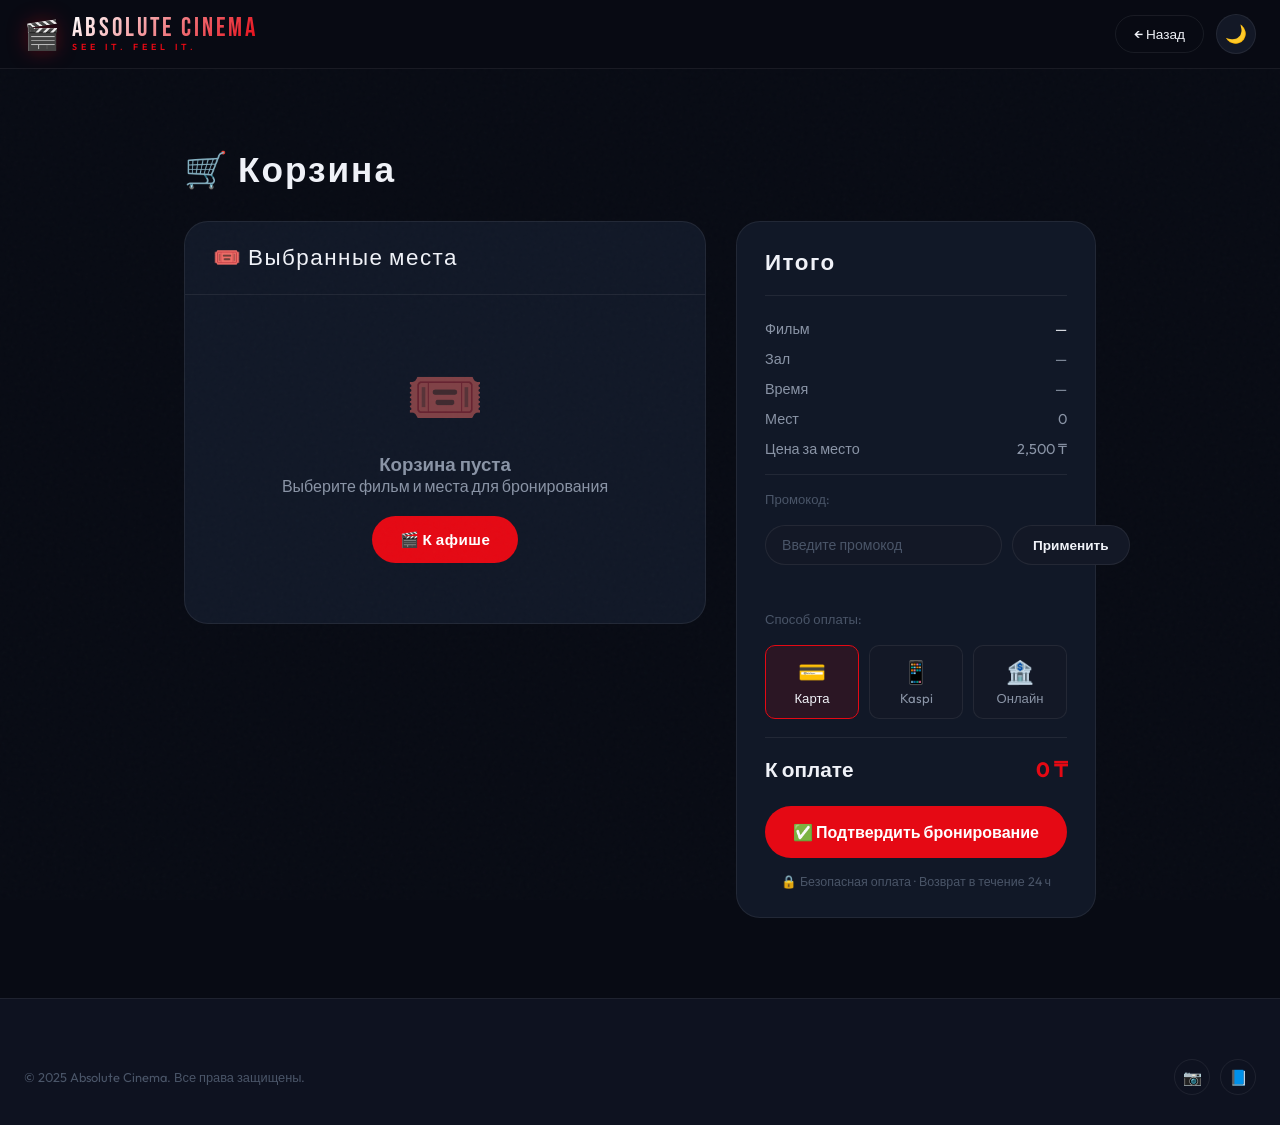
<file: cart.html>
<!DOCTYPE html>
<html lang="ru" data-theme="dark">
<head>
  <meta charset="UTF-8">
  <meta name="viewport" content="width=device-width, initial-scale=1.0">
  <title>Absolute Cinema — Корзина</title>
  <link rel="stylesheet" href="style.css">
  <style>
    .promo-input-row {
      display: flex;
      gap: 10px;
      margin: 18px 0;
    }
    .promo-input {
      flex: 1;
      padding: 10px 16px;
      background: var(--bg3);
      border: 1px solid var(--border);
      border-radius: 50px;
      color: var(--text);
      font-family: var(--font-body);
      font-size: 0.88rem;
      outline: none;
      transition: var(--transition);
    }
    .promo-input:focus { border-color: var(--accent); }
    .promo-input::placeholder { color: var(--text-dim); }
    .promo-btn {
      padding: 10px 20px;
      background: var(--bg3);
      border: 1px solid var(--border);
      border-radius: 50px;
      color: var(--text);
      font-family: var(--font-body);
      font-size: 0.85rem;
      font-weight: 600;
      cursor: pointer;
      transition: var(--transition);
    }
    .promo-btn:hover { border-color: var(--accent); color: var(--accent); }

    .payment-methods {
      display: flex;
      gap: 10px;
      margin: 18px 0;
      flex-wrap: wrap;
    }
    .pay-method {
      flex: 1;
      min-width: 80px;
      padding: 12px 10px;
      background: var(--bg3);
      border: 1px solid var(--border);
      border-radius: var(--radius-sm);
      text-align: center;
      cursor: pointer;
      transition: var(--transition);
      font-size: 0.82rem;
      color: var(--text-muted);
    }
    .pay-method:hover, .pay-method.active {
      border-color: var(--accent);
      color: var(--text);
      background: var(--accent-soft);
    }
    .pay-method .pay-icon { font-size: 1.4rem; display: block; margin-bottom: 4px; }

    .success-screen {
      display: none;
      text-align: center;
      padding: 80px 40px;
      animation: fadeUp 0.5s ease;
    }
    .success-screen.show { display: block; }
    .success-icon { font-size: 5rem; margin-bottom: 24px; animation: bounceIn 0.6s ease; }
    @keyframes bounceIn {
      0% { transform: scale(0); opacity: 0; }
      70% { transform: scale(1.2); }
      100% { transform: scale(1); opacity: 1; }
    }
    .success-screen h2 { font-family: var(--font-display); font-size: 2.4rem; letter-spacing: 2px; margin-bottom: 12px; }
    .success-screen p { color: var(--text-muted); margin-bottom: 32px; font-size: 1rem; }

    .ticket-card {
      background: var(--bg3);
      border: 1px dashed var(--border);
      border-radius: var(--radius-md);
      padding: 28px;
      max-width: 420px;
      margin: 0 auto 36px;
      text-align: left;
    }
    .ticket-card h3 { font-family: var(--font-display); font-size: 1.4rem; letter-spacing: 1.5px; margin-bottom: 18px; color: var(--accent); }
    .ticket-row { display: flex; justify-content: space-between; margin-bottom: 10px; font-size: 0.88rem; }
    .ticket-row span:first-child { color: var(--text-muted); }
    .ticket-row span:last-child { font-weight: 600; }
    .ticket-divider { border: none; border-top: 1px dashed var(--border); margin: 16px 0; }
  </style>
</head>
<body>

<header>
  <div class="header-inner">
    <a href="index.html" class="logo">
      <div class="logo-icon">🎬</div>
      <div>
        <div class="logo-text">ABSOLUTE CINEMA</div>
        <div class="logo-tag">SEE IT. FEEL IT.</div>
      </div>
    </a>
    <div class="header-actions" style="margin-left:auto;">
      <a href="#" onclick="history.back(); return false;" class="nav-btn">← Назад</a>
      <button class="theme-toggle" id="theme-toggle">🌙</button>
    </div>
  </div>
</header>

<main class="cart-page">
  <div class="page-header">
    <h1>🛒 Корзина</h1>
  </div>

  <!-- Success screen (hidden) -->
  <div class="success-screen" id="success-screen">
    <div class="success-icon">🎉</div>
    <h2>Бронирование подтверждено!</h2>
    <p>Ваши билеты успешно забронированы. Покажите QR-код на кассе.</p>
    <div class="ticket-card" id="ticket-card"></div>
    <a href="index.html" class="btn-primary" style="display:inline-flex;margin:0 auto;">← На главную</a>
  </div>

  <!-- Cart content -->
  <div id="cart-content">
    <div class="cart-layout">
      <!-- Items -->
      <div>
        <div class="cart-items-box">
          <div class="cart-items-header">🎟️ Выбранные места</div>
          <div id="cart-items-list"></div>
        </div>
      </div>

      <!-- Summary -->
      <div class="cart-summary">
        <h3 class="summary-title">Итого</h3>

        <div class="summary-row">
          <span>Фильм</span>
          <span id="sum-movie" style="max-width:180px;text-align:right;color:var(--text);"></span>
        </div>
        <div class="summary-row">
          <span>Зал</span>
          <span id="sum-hall"></span>
        </div>
        <div class="summary-row">
          <span>Время</span>
          <span id="sum-time"></span>
        </div>
        <div class="summary-row">
          <span>Мест</span>
          <span id="sum-seats">0</span>
        </div>
        <div class="summary-row">
          <span>Цена за место</span>
          <span id="sum-price-each"></span>
        </div>

        <hr style="border:none;border-top:1px solid var(--border);margin:16px 0;">

        <!-- Promo -->
        <div style="font-size:0.82rem;color:var(--text-dim);margin-bottom:8px;">Промокод:</div>
        <div class="promo-input-row">
          <input class="promo-input" id="promo-input" placeholder="Введите промокод">
          <button class="promo-btn" onclick="applyPromo()">Применить</button>
        </div>
        <div id="promo-msg" style="font-size:0.8rem;min-height:18px;margin-bottom:10px;"></div>

        <!-- Payment -->
        <div style="font-size:0.82rem;color:var(--text-dim);margin-bottom:8px;">Способ оплаты:</div>
        <div class="payment-methods">
          <div class="pay-method active" onclick="selectPay(this)">
            <span class="pay-icon">💳</span>Карта
          </div>
          <div class="pay-method" onclick="selectPay(this)">
            <span class="pay-icon">📱</span>Kaspi
          </div>
          <div class="pay-method" onclick="selectPay(this)">
            <span class="pay-icon">🏦</span>Онлайн
          </div>
        </div>

        <div class="summary-row total">
          <span>К оплате</span>
          <span id="sum-total">0 ₸</span>
        </div>

        <button class="confirm-btn" id="confirm-btn">
          ✅ Подтвердить бронирование
        </button>

        <div style="text-align:center;margin-top:16px;font-size:0.78rem;color:var(--text-dim);">
          🔒 Безопасная оплата · Возврат в течение 24 ч
        </div>
      </div>
    </div>
  </div>
</main>

<footer class="footer">
  <div class="footer-inner">
    <div class="footer-bottom" style="border-top:none;padding-top:0;">
      <p>© 2025 Absolute Cinema. Все права защищены.</p>
      <div class="social-links">
        <a class="social-btn" href="#">📷</a>
        <a class="social-btn" href="#">📘</a>
      </div>
    </div>
  </div>
</footer>

<script src="data.js"></script>
<script src="cart.js"></script>
</body>
</html>
</file>
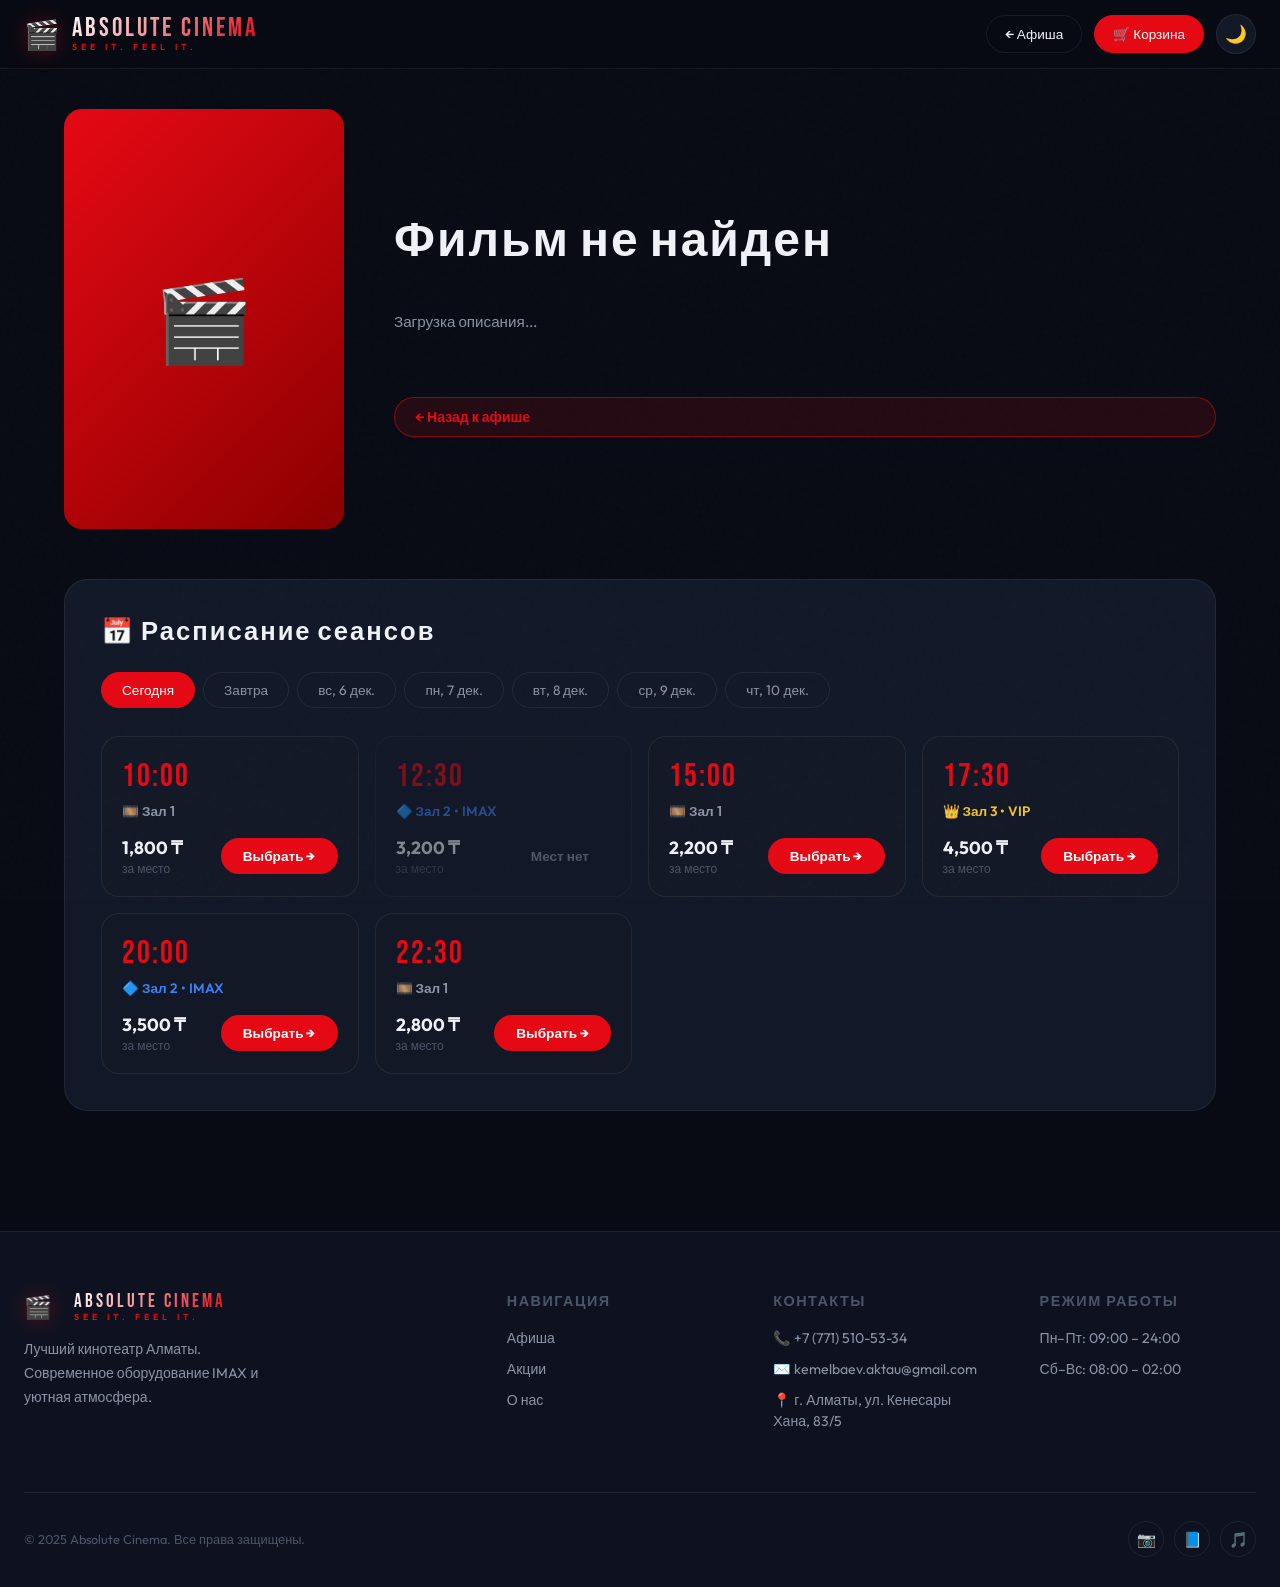
<file: movie.html>
<!DOCTYPE html>
<html lang="ru" data-theme="dark">
<head>
  <meta charset="UTF-8">
  <meta name="viewport" content="width=device-width, initial-scale=1.0">
  <title>Absolute Cinema — Фильм</title>
  <link rel="stylesheet" href="style.css">
</head>
<body>

<header>
  <div class="header-inner">
    <a href="index.html" class="logo">
      <div class="logo-icon">🎬</div>
      <div>
        <div class="logo-text">ABSOLUTE CINEMA</div>
        <div class="logo-tag">SEE IT. FEEL IT.</div>
      </div>
    </a>
    <div class="header-actions" style="margin-left:auto;">
      <a href="index.html" class="nav-btn">← Афиша</a>
      <a href="cart.html" class="nav-btn accent">🛒 Корзина <span id="cart-count" style="display:none;background:rgba(255,255,255,0.25);border-radius:50%;width:20px;height:20px;display:none;align-items:center;justify-content:center;font-size:11px;"></span></a>
      <button class="theme-toggle" id="theme-toggle">🌙</button>
    </div>
  </div>
</header>

<main class="movie-page">
  <!-- Movie hero -->
  <div class="movie-hero" id="movie-hero">
    <div class="movie-poster-wrap">
      <div class="movie-poster-placeholder" id="poster-placeholder">🎬</div>
    </div>
    <div class="movie-info-main">
      <div class="movie-genres-row" id="genres-row"></div>
      <h1 class="movie-title-main" id="movie-title">Загрузка...</h1>
      <div class="movie-stats" id="movie-stats"></div>
      <p class="movie-description-text" id="movie-desc">Загрузка описания...</p>
      <a href="index.html" class="back-link">← Назад к афише</a>
    </div>
  </div>

  <!-- Sessions -->
  <div class="sessions-section">
    <h2>📅 Расписание сеансов</h2>

    <!-- Date tabs -->
    <div class="session-tabs" id="date-tabs"></div>

    <div class="sessions-grid" id="sessions-grid"></div>
  </div>
</main>

<footer class="footer">
  <div class="footer-inner">
    <div class="footer-grid">
      <div class="footer-brand">
        <a href="index.html" class="logo" style="margin-bottom:16px; display:inline-flex;">
          <div class="logo-icon" style="font-size:1.4rem;">🎬</div>
          <div style="margin-left:10px;">
            <div class="logo-text" style="font-size:1.2rem;">ABSOLUTE CINEMA</div>
            <div class="logo-tag">SEE IT. FEEL IT.</div>
          </div>
        </a>
        <p>Лучший кинотеатр Алматы. Современное оборудование IMAX и уютная атмосфера.</p>
      </div>
      <div class="footer-col">
        <h4>Навигация</h4>
        <a href="index.html">Афиша</a>
        <a href="#">Акции</a>
        <a href="#">О нас</a>
      </div>
      <div class="footer-col">
        <h4>Контакты</h4>
        <p>📞 +7 (771) 510-53-34</p>
        <p>✉️ kemelbaev.aktau@gmail.com</p>
        <p>📍 г. Алматы, ул. Кенесары Хана, 83/5</p>
      </div>
      <div class="footer-col">
        <h4>Режим работы</h4>
        <p>Пн–Пт: 09:00 – 24:00</p>
        <p>Сб–Вс: 08:00 – 02:00</p>
      </div>
    </div>
    <div class="footer-bottom">
      <p>© 2025 Absolute Cinema. Все права защищены.</p>
      <div class="social-links">
        <a class="social-btn" href="#">📷</a>
        <a class="social-btn" href="#">📘</a>
        <a class="social-btn" href="#">🎵</a>
      </div>
    </div>
  </div>
</footer>

<script src="data.js"></script>
<script src="movie-script.js"></script>
</body>
</html>
</file>
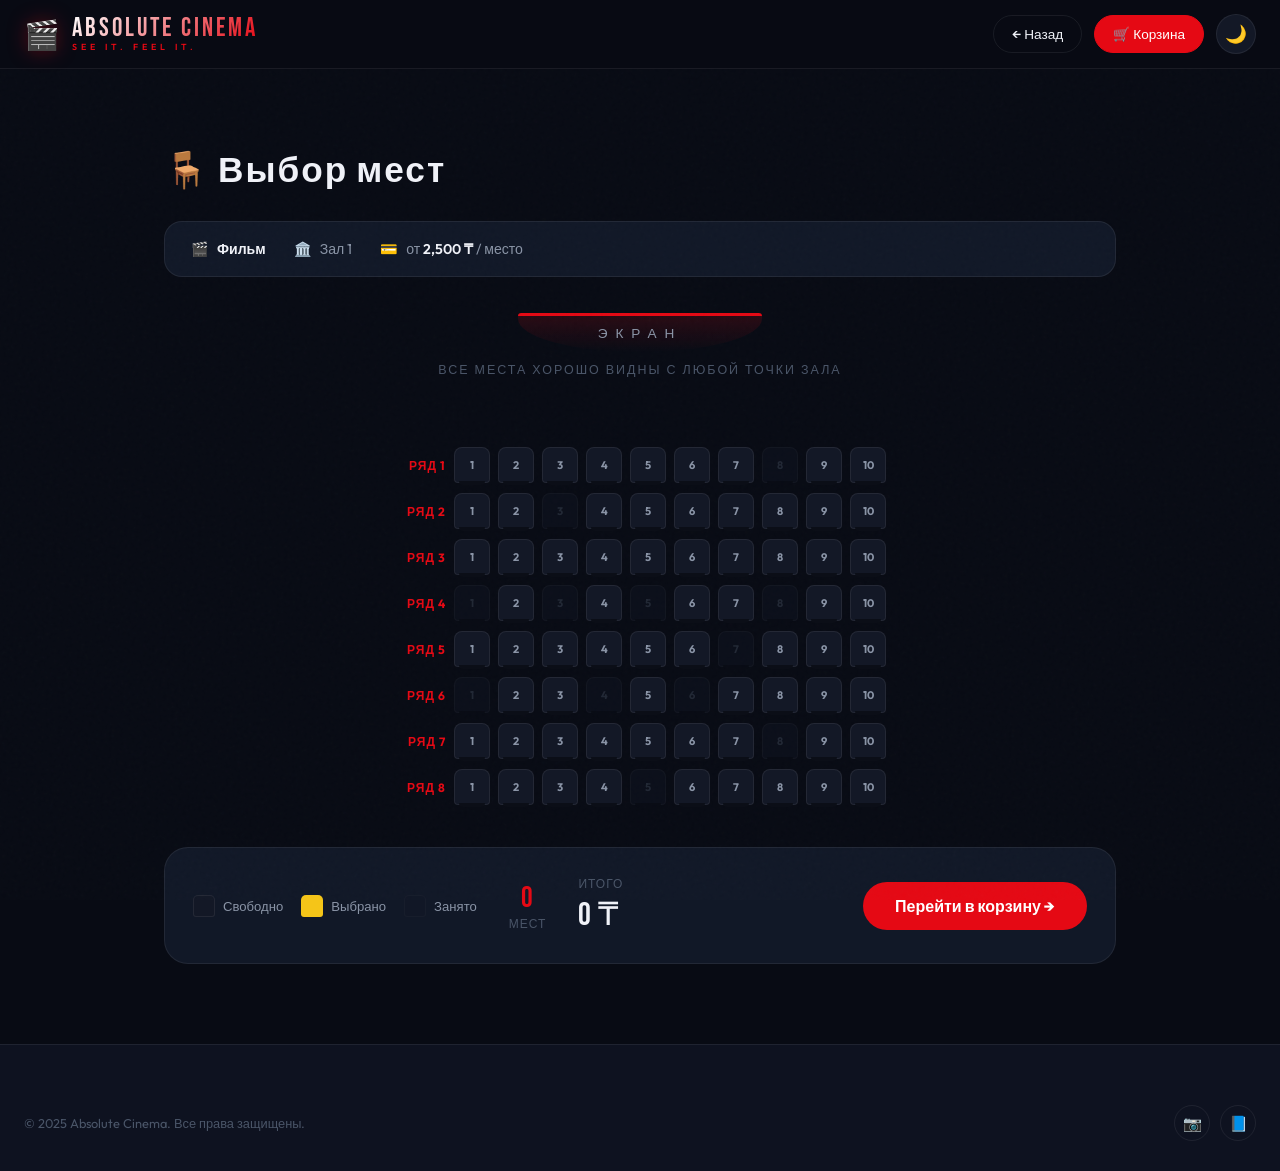
<file: seats.html>
<!DOCTYPE html>
<html lang="ru" data-theme="dark">
<head>
  <meta charset="UTF-8">
  <meta name="viewport" content="width=device-width, initial-scale=1.0">
  <title>Absolute Cinema — Выбор мест</title>
  <link rel="stylesheet" href="style.css">
  <style>
    .session-info-bar {
      background: var(--card);
      border: 1px solid var(--border);
      border-radius: var(--radius-md);
      padding: 18px 26px;
      margin-bottom: 36px;
      display: flex;
      gap: 28px;
      flex-wrap: wrap;
      align-items: center;
    }
    .session-info-item {
      display: flex;
      align-items: center;
      gap: 8px;
      font-size: 0.88rem;
    }
    .session-info-item strong { color: var(--text); font-weight: 600; }
    .session-info-item span { color: var(--text-muted); }

    .hall-wrap {
      overflow-x: auto;
      padding-bottom: 12px;
    }
  </style>
</head>
<body>

<header>
  <div class="header-inner">
    <a href="index.html" class="logo">
      <div class="logo-icon">🎬</div>
      <div>
        <div class="logo-text">ABSOLUTE CINEMA</div>
        <div class="logo-tag">SEE IT. FEEL IT.</div>
      </div>
    </a>
    <div class="header-actions" style="margin-left:auto;">
      <a href="#" onclick="history.back(); return false;" class="nav-btn">← Назад</a>
      <a href="cart.html" class="nav-btn accent">🛒 Корзина</a>
      <button class="theme-toggle" id="theme-toggle">🌙</button>
    </div>
  </div>
</header>

<main class="seats-page">
  <div class="page-header">
    <h1>🪑 Выбор мест</h1>
  </div>

  <!-- Session info -->
  <div class="session-info-bar" id="session-info-bar"></div>

  <!-- Screen -->
  <div class="screen-wrap">
    <div class="screen">ЭКРАН</div>
    <div class="screen-label">Все места хорошо видны с любой точки зала</div>
  </div>

  <!-- Hall -->
  <div class="hall-wrap">
    <div class="hall" id="hall"></div>
  </div>

  <!-- Bottom panel -->
  <div class="seats-panel" id="seats-panel">
    <div class="legend">
      <div class="legend-item">
        <div class="legend-seat free"></div>Свободно
      </div>
      <div class="legend-item">
        <div class="legend-seat selected"></div>Выбрано
      </div>
      <div class="legend-item">
        <div class="legend-seat booked"></div>Занято
      </div>
    </div>
    <div class="panel-stat">
      <div class="panel-stat-value" id="selected-count">0</div>
      <div class="panel-stat-label">Мест</div>
    </div>
    <div>
      <div class="panel-stat-label" style="margin-bottom:4px;">Итого</div>
      <div class="panel-total" id="total-price">0 ₸</div>
    </div>
    <div></div>
    <button class="continue-btn" id="continue-btn">Перейти в корзину →</button>
  </div>

</main>

<footer class="footer">
  <div class="footer-inner">
    <div class="footer-bottom" style="border-top:none;padding-top:0;">
      <p>© 2025 Absolute Cinema. Все права защищены.</p>
      <div class="social-links">
        <a class="social-btn" href="#">📷</a>
        <a class="social-btn" href="#">📘</a>
      </div>
    </div>
  </div>
</footer>

<script src="data.js"></script>
<script src="seats.js"></script>
</body>
</html>
</file>
<file: style.css>
@import url('https://fonts.googleapis.com/css2?family=Bebas+Neue&family=Outfit:wght@300;400;500;600;700;800&family=DM+Serif+Display:ital@0;1&display=swap');

/* ===== CSS VARIABLES (THEMES) ===== */
:root {
  --bg:           #080b14;
  --bg2:          #0e1220;
  --bg3:          #131826;
  --card:         #111827;
  --card-hover:   #1a2236;
  --border:       rgba(255,255,255,0.07);
  --border-hot:   rgba(229,9,20,0.5);
  --text:         #f0f2f8;
  --text-muted:   #8a94a6;
  --text-dim:     #4a5568;
  --accent:       #e50914;
  --accent-soft:  rgba(229,9,20,0.12);
  --accent-glow:  rgba(229,9,20,0.35);
  --gold:         #f5c518;
  --gold-soft:    rgba(245,197,24,0.15);
  --green:        #22c55e;
  --orange:       #f97316;
  --shadow-sm:    0 4px 15px rgba(0,0,0,0.3);
  --shadow-md:    0 10px 35px rgba(0,0,0,0.5);
  --shadow-lg:    0 20px 60px rgba(0,0,0,0.6);
  --radius-sm:    10px;
  --radius-md:    18px;
  --radius-lg:    24px;
  --transition:   all 0.3s cubic-bezier(0.4,0,0.2,1);
  --font-display: 'Bebas Neue', sans-serif;
  --font-body:    'Outfit', sans-serif;
  --font-serif:   'DM Serif Display', serif;
}

[data-theme="light"] {
  --bg:           #f5f5f0;
  --bg2:          #ededea;
  --bg3:          #e8e8e4;
  --card:         #ffffff;
  --card-hover:   #f9f9f7;
  --border:       rgba(0,0,0,0.08);
  --border-hot:   rgba(229,9,20,0.4);
  --text:         #1a1a2e;
  --text-muted:   #5a6070;
  --text-dim:     #9a9eaa;
  --accent:       #e50914;
  --accent-soft:  rgba(229,9,20,0.08);
  --accent-glow:  rgba(229,9,20,0.2);
  --shadow-sm:    0 4px 15px rgba(0,0,0,0.08);
  --shadow-md:    0 10px 35px rgba(0,0,0,0.12);
  --shadow-lg:    0 20px 60px rgba(0,0,0,0.15);
}

/* ===== RESET ===== */
*, *::before, *::after { margin:0; padding:0; box-sizing:border-box; }

html { scroll-behavior: smooth; }

body {
  font-family: var(--font-body);
  background: var(--bg);
  color: var(--text);
  min-height: 100vh;
  transition: background 0.4s ease, color 0.4s ease;
  overflow-x: hidden;
}

/* Scrollbar */
::-webkit-scrollbar { width: 6px; }
::-webkit-scrollbar-track { background: var(--bg2); }
::-webkit-scrollbar-thumb { background: var(--accent); border-radius: 3px; }

/* ===== NOISE TEXTURE ===== */
body::before {
  content: '';
  position: fixed;
  inset: 0;
  background-image: url("data:image/svg+xml,%3Csvg viewBox='0 0 256 256' xmlns='http://www.w3.org/2000/svg'%3E%3Cfilter id='noise'%3E%3CfeTurbulence type='fractalNoise' baseFrequency='0.9' numOctaves='4' stitchTiles='stitch'/%3E%3C/filter%3E%3Crect width='100%25' height='100%25' filter='url(%23noise)' opacity='0.03'/%3E%3C/svg%3E");
  pointer-events: none;
  z-index: 0;
  opacity: 0.6;
}

/* ===== HEADER ===== */
header {
  position: sticky;
  top: 0;
  z-index: 100;
  background: rgba(8,11,20,0.88);
  backdrop-filter: blur(20px);
  -webkit-backdrop-filter: blur(20px);
  border-bottom: 1px solid var(--border);
  padding: 0 24px;
}

[data-theme="light"] header {
  background: rgba(245,245,240,0.9);
}

.header-inner {
  max-width: 1400px;
  margin: 0 auto;
  display: flex;
  align-items: center;
  gap: 24px;
  height: 68px;
}

/* Logo */
.logo {
  display: flex;
  align-items: center;
  gap: 12px;
  text-decoration: none;
  flex-shrink: 0;
}

.logo-icon {
  font-size: 1.8rem;
  filter: drop-shadow(0 0 10px var(--accent-glow));
  animation: pulseGlow 3s ease-in-out infinite;
}

@keyframes pulseGlow {
  0%, 100% { filter: drop-shadow(0 0 8px var(--accent-glow)); }
  50% { filter: drop-shadow(0 0 20px var(--accent-glow)); }
}

.logo-text {
  font-family: var(--font-display);
  font-size: 1.6rem;
  letter-spacing: 3px;
  background: linear-gradient(135deg, #fff 0%, var(--accent) 100%);
  -webkit-background-clip: text;
  background-clip: text;
  color: transparent;
  line-height: 1;
}

[data-theme="light"] .logo-text {
  background: linear-gradient(135deg, #1a1a2e 0%, var(--accent) 100%);
  -webkit-background-clip: text;
  background-clip: text;
}

.logo-tag {
  font-size: 0.55rem;
  letter-spacing: 4px;
  color: var(--accent);
  font-weight: 600;
}

/* Search bar */
.search-wrap {
  flex: 1;
  max-width: 500px;
  position: relative;
}

.search-wrap input {
  width: 100%;
  background: var(--bg3);
  border: 1px solid var(--border);
  border-radius: 50px;
  padding: 10px 20px 10px 46px;
  color: var(--text);
  font-family: var(--font-body);
  font-size: 0.9rem;
  outline: none;
  transition: var(--transition);
}

.search-wrap input:focus {
  border-color: var(--accent);
  background: var(--bg2);
  box-shadow: 0 0 0 3px var(--accent-soft);
}

.search-wrap input::placeholder { color: var(--text-dim); }

.search-icon {
  position: absolute;
  left: 16px;
  top: 50%;
  transform: translateY(-50%);
  color: var(--text-muted);
  font-size: 1rem;
  pointer-events: none;
}

/* Header actions */
.header-actions {
  display: flex;
  align-items: center;
  gap: 12px;
  margin-left: auto;
}

.nav-btn {
  display: flex;
  align-items: center;
  gap: 8px;
  padding: 9px 18px;
  border-radius: 50px;
  border: 1px solid var(--border);
  background: transparent;
  color: var(--text);
  font-family: var(--font-body);
  font-size: 0.85rem;
  font-weight: 500;
  cursor: pointer;
  transition: var(--transition);
  text-decoration: none;
  white-space: nowrap;
}

.nav-btn:hover {
  border-color: var(--accent);
  color: var(--accent);
  background: var(--accent-soft);
}

.nav-btn.accent {
  background: var(--accent);
  border-color: var(--accent);
  color: #fff;
}

.nav-btn.accent:hover {
  background: #c8070e;
  color: #fff;
}

/* Theme toggle */
.theme-toggle {
  width: 40px;
  height: 40px;
  border-radius: 50%;
  border: 1px solid var(--border);
  background: var(--bg3);
  color: var(--text);
  cursor: pointer;
  display: flex;
  align-items: center;
  justify-content: center;
  font-size: 1.1rem;
  transition: var(--transition);
  flex-shrink: 0;
}

.theme-toggle:hover {
  border-color: var(--accent);
  background: var(--accent-soft);
  transform: rotate(20deg);
}

/* ===== HERO ===== */
.hero {
  position: relative;
  height: 540px;
  overflow: hidden;
  margin-bottom: 0;
}

.hero-slides { position: relative; height: 100%; }

.hero-slide {
  position: absolute;
  inset: 0;
  opacity: 0;
  transition: opacity 0.8s ease;
}

.hero-slide.active { opacity: 1; }

.hero-bg {
  width: 100%;
  height: 100%;
  object-fit: cover;
  object-position: center 20%;
}

.hero-overlay {
  position: absolute;
  inset: 0;
  background: linear-gradient(
    to right,
    rgba(8,11,20,0.95) 0%,
    rgba(8,11,20,0.7) 50%,
    rgba(8,11,20,0.2) 100%
  );
}

[data-theme="light"] .hero-overlay {
  background: linear-gradient(
    to right,
    rgba(245,245,240,0.96) 0%,
    rgba(245,245,240,0.75) 50%,
    rgba(245,245,240,0.25) 100%
  );
}

.hero-content {
  position: absolute;
  left: 0;
  top: 50%;
  transform: translateY(-50%);
  padding: 0 60px;
  max-width: 640px;
  animation: heroIn 0.6s ease;
}

@keyframes heroIn {
  from { opacity: 0; transform: translateY(calc(-50% + 20px)); }
  to { opacity: 1; transform: translateY(-50%); }
}

.hero-badge {
  display: inline-flex;
  align-items: center;
  gap: 6px;
  background: var(--accent);
  color: #fff;
  padding: 4px 14px;
  border-radius: 50px;
  font-size: 0.75rem;
  font-weight: 700;
  letter-spacing: 1.5px;
  text-transform: uppercase;
  margin-bottom: 16px;
}

.hero-title {
  font-family: var(--font-display);
  font-size: 3.8rem;
  letter-spacing: 3px;
  line-height: 1;
  margin-bottom: 14px;
  color: var(--text);
}

.hero-meta {
  display: flex;
  align-items: center;
  gap: 14px;
  margin-bottom: 16px;
  flex-wrap: wrap;
}

.hero-meta span {
  color: var(--text-muted);
  font-size: 0.88rem;
  display: flex;
  align-items: center;
  gap: 5px;
}

.hero-rating {
  background: var(--gold-soft);
  color: var(--gold) !important;
  padding: 3px 10px;
  border-radius: 20px;
  font-weight: 700;
  border: 1px solid var(--gold);
}

.hero-desc {
  color: var(--text-muted);
  font-size: 0.95rem;
  line-height: 1.7;
  margin-bottom: 28px;
  display: -webkit-box;
  -webkit-line-clamp: 3;
  -webkit-box-orient: vertical;
  overflow: hidden;
}

.hero-actions { display: flex; gap: 14px; }

.btn-primary {
  display: inline-flex;
  align-items: center;
  gap: 8px;
  padding: 14px 28px;
  background: var(--accent);
  color: #fff;
  border: none;
  border-radius: 50px;
  font-family: var(--font-body);
  font-size: 0.95rem;
  font-weight: 700;
  cursor: pointer;
  text-decoration: none;
  transition: var(--transition);
  letter-spacing: 0.5px;
}

.btn-primary:hover {
  background: #c8070e;
  transform: translateY(-2px);
  box-shadow: 0 10px 30px var(--accent-glow);
}

.btn-outline {
  display: inline-flex;
  align-items: center;
  gap: 8px;
  padding: 14px 28px;
  background: transparent;
  color: var(--text);
  border: 1px solid var(--border);
  border-radius: 50px;
  font-family: var(--font-body);
  font-size: 0.95rem;
  font-weight: 600;
  cursor: pointer;
  text-decoration: none;
  transition: var(--transition);
  backdrop-filter: blur(10px);
}

.btn-outline:hover {
  border-color: var(--text);
  transform: translateY(-2px);
}

/* Hero dots */
.hero-dots {
  position: absolute;
  bottom: 24px;
  left: 60px;
  display: flex;
  gap: 8px;
  z-index: 2;
}

.hero-dot {
  width: 6px;
  height: 6px;
  border-radius: 3px;
  background: rgba(255,255,255,0.35);
  cursor: pointer;
  transition: var(--transition);
  border: none;
}

.hero-dot.active {
  width: 24px;
  background: var(--accent);
}

/* ===== MAIN CONTENT ===== */
.main-content {
  max-width: 1400px;
  margin: 0 auto;
  padding: 50px 24px 80px;
}

/* Section header */
.section-header {
  display: flex;
  align-items: flex-end;
  justify-content: space-between;
  margin-bottom: 28px;
  gap: 20px;
  flex-wrap: wrap;
}

.section-title {
  font-family: var(--font-display);
  font-size: 2rem;
  letter-spacing: 2px;
  color: var(--text);
  display: flex;
  align-items: center;
  gap: 10px;
}

.section-title::after {
  content: '';
  display: block;
  width: 4px;
  height: 28px;
  background: var(--accent);
  border-radius: 2px;
  margin-left: 6px;
}

.see-all {
  color: var(--accent);
  font-size: 0.88rem;
  font-weight: 600;
  text-decoration: none;
  display: flex;
  align-items: center;
  gap: 4px;
  transition: var(--transition);
  white-space: nowrap;
}

.see-all:hover { gap: 8px; }

/* ===== FILTER BAR ===== */
.filter-bar {
  display: flex;
  gap: 10px;
  margin-bottom: 36px;
  overflow-x: auto;
  padding-bottom: 4px;
  scrollbar-width: none;
}

.filter-bar::-webkit-scrollbar { display: none; }

.filter-chip {
  flex-shrink: 0;
  padding: 9px 20px;
  border-radius: 50px;
  border: 1px solid var(--border);
  background: transparent;
  color: var(--text-muted);
  font-family: var(--font-body);
  font-size: 0.85rem;
  font-weight: 500;
  cursor: pointer;
  transition: var(--transition);
  white-space: nowrap;
}

.filter-chip:hover {
  border-color: var(--accent);
  color: var(--accent);
  background: var(--accent-soft);
}

.filter-chip.active {
  background: var(--accent);
  border-color: var(--accent);
  color: #fff;
}

/* ===== MOVIE GRID ===== */
.movies-grid {
  display: grid;
  grid-template-columns: repeat(auto-fill, minmax(220px, 1fr));
  gap: 24px;
}

.movie-card {
  background: var(--card);
  border-radius: var(--radius-md);
  overflow: hidden;
  cursor: pointer;
  transition: var(--transition);
  border: 1px solid var(--border);
  position: relative;
}

.movie-card:hover {
  transform: translateY(-8px);
  border-color: var(--border-hot);
  box-shadow: var(--shadow-lg);
}

.movie-card-poster {
  position: relative;
  aspect-ratio: 2/3;
  overflow: hidden;
  background: var(--bg3);
}

.movie-card-poster img {
  width: 100%;
  height: 100%;
  object-fit: cover;
  transition: transform 0.5s ease;
  display: block;
}

.movie-card:hover .movie-card-poster img {
  transform: scale(1.06);
}

/* Poster overlay on hover */
.movie-card-overlay {
  position: absolute;
  inset: 0;
  background: linear-gradient(to top, rgba(8,11,20,0.97) 0%, transparent 60%);
  display: flex;
  flex-direction: column;
  justify-content: flex-end;
  padding: 20px;
  opacity: 0;
  transition: opacity 0.35s ease;
}

.movie-card:hover .movie-card-overlay { opacity: 1; }

.overlay-btn {
  display: flex;
  align-items: center;
  justify-content: center;
  gap: 8px;
  padding: 11px;
  background: var(--accent);
  color: #fff;
  border: none;
  border-radius: 50px;
  font-family: var(--font-body);
  font-size: 0.88rem;
  font-weight: 700;
  cursor: pointer;
  transition: var(--transition);
  width: 100%;
}

.overlay-btn:hover { background: #c8070e; }

/* Age badge */
.age-badge {
  position: absolute;
  top: 12px;
  right: 12px;
  padding: 3px 9px;
  border-radius: 6px;
  font-size: 0.72rem;
  font-weight: 800;
  letter-spacing: 0.5px;
}

.age-6, .age-12 {
  background: rgba(34,197,94,0.2);
  color: #22c55e;
  border: 1px solid rgba(34,197,94,0.5);
}

.age-16 {
  background: rgba(249,115,22,0.2);
  color: #f97316;
  border: 1px solid rgba(249,115,22,0.5);
}

.age-18 {
  background: rgba(229,9,20,0.2);
  color: #e50914;
  border: 1px solid rgba(229,9,20,0.5);
}

/* Rating badge */
.rating-badge {
  position: absolute;
  top: 12px;
  left: 12px;
  display: flex;
  align-items: center;
  gap: 4px;
  background: rgba(0,0,0,0.75);
  backdrop-filter: blur(8px);
  padding: 3px 9px;
  border-radius: 6px;
  font-size: 0.75rem;
  font-weight: 700;
  color: var(--gold);
}

.movie-card-info {
  padding: 16px;
}

.movie-card-title {
  font-weight: 700;
  font-size: 0.95rem;
  margin-bottom: 6px;
  white-space: nowrap;
  overflow: hidden;
  text-overflow: ellipsis;
  color: var(--text);
}

.movie-card-meta {
  display: flex;
  align-items: center;
  justify-content: space-between;
  gap: 8px;
}

.movie-card-genre {
  font-size: 0.78rem;
  color: var(--text-muted);
  font-weight: 500;
}

.movie-card-price {
  font-size: 0.82rem;
  color: var(--accent);
  font-weight: 700;
}

/* Hidden card */
.movie-card.hidden { display: none; }

/* ===== PROMO BANNER ===== */
.promo-banner {
  margin: 60px 0;
  background: linear-gradient(135deg, #1a0608 0%, #2d0b10 50%, #1a0608 100%);
  border: 1px solid var(--border-hot);
  border-radius: var(--radius-lg);
  padding: 50px 60px;
  display: flex;
  align-items: center;
  justify-content: space-between;
  gap: 40px;
  position: relative;
  overflow: hidden;
}

[data-theme="light"] .promo-banner {
  background: linear-gradient(135deg, #fff5f5 0%, #ffe5e8 50%, #fff5f5 100%);
  border-color: rgba(229,9,20,0.2);
}

.promo-banner::before {
  content: '🎬';
  position: absolute;
  right: -20px;
  top: 50%;
  transform: translateY(-50%);
  font-size: 12rem;
  opacity: 0.05;
  pointer-events: none;
}

.promo-text h2 {
  font-family: var(--font-display);
  font-size: 2.4rem;
  letter-spacing: 2px;
  margin-bottom: 10px;
  color: var(--text);
}

.promo-text p {
  color: var(--text-muted);
  font-size: 1rem;
  max-width: 420px;
  line-height: 1.6;
}

.promo-badge {
  background: var(--accent);
  color: #fff;
  font-family: var(--font-display);
  font-size: 1.2rem;
  letter-spacing: 2px;
  padding: 6px 18px;
  border-radius: 8px;
  display: inline-block;
  margin-bottom: 14px;
}

/* ===== MOVIE PAGE ===== */
.movie-page {
  max-width: 1200px;
  margin: 0 auto;
  padding: 40px 24px 80px;
}

.movie-hero {
  display: grid;
  grid-template-columns: 280px 1fr;
  gap: 50px;
  margin-bottom: 50px;
  animation: fadeUp 0.5s ease;
}

@keyframes fadeUp {
  from { opacity: 0; transform: translateY(24px); }
  to { opacity: 1; transform: translateY(0); }
}

.movie-poster-wrap {
  position: relative;
}

.movie-poster-wrap img {
  width: 100%;
  aspect-ratio: 2/3;
  object-fit: cover;
  border-radius: var(--radius-md);
  box-shadow: var(--shadow-lg);
  display: block;
}

.movie-poster-placeholder {
  width: 100%;
  aspect-ratio: 2/3;
  background: linear-gradient(135deg, var(--accent), #8b0000);
  border-radius: var(--radius-md);
  display: flex;
  align-items: center;
  justify-content: center;
  font-size: 5rem;
}

.movie-info-main { display: flex; flex-direction: column; justify-content: center; }

.movie-genres-row {
  display: flex;
  gap: 8px;
  flex-wrap: wrap;
  margin-bottom: 16px;
}

.genre-tag {
  padding: 5px 14px;
  border-radius: 50px;
  font-size: 0.78rem;
  font-weight: 600;
  background: var(--accent-soft);
  color: var(--accent);
  border: 1px solid rgba(229,9,20,0.25);
}

.movie-title-main {
  font-family: var(--font-display);
  font-size: 3rem;
  letter-spacing: 2px;
  margin-bottom: 16px;
  line-height: 1.05;
  color: var(--text);
}

.movie-stats {
  display: flex;
  gap: 20px;
  flex-wrap: wrap;
  margin-bottom: 24px;
}

.stat-item {
  display: flex;
  align-items: center;
  gap: 6px;
  color: var(--text-muted);
  font-size: 0.9rem;
}

.stat-item .icon { font-size: 1rem; }

.stat-rating {
  background: var(--gold-soft);
  color: var(--gold);
  padding: 4px 12px;
  border-radius: 20px;
  font-weight: 700;
  border: 1px solid var(--gold);
}

.movie-description-text {
  color: var(--text-muted);
  line-height: 1.8;
  font-size: 0.95rem;
  margin-bottom: 32px;
}

/* Sessions */
.sessions-section {
  background: var(--card);
  border: 1px solid var(--border);
  border-radius: var(--radius-lg);
  padding: 36px;
  margin-bottom: 40px;
}

.sessions-section h2 {
  font-family: var(--font-display);
  font-size: 1.6rem;
  letter-spacing: 2px;
  margin-bottom: 24px;
  color: var(--text);
}

.session-tabs {
  display: flex;
  gap: 8px;
  margin-bottom: 28px;
  overflow-x: auto;
  scrollbar-width: none;
}

.session-tab {
  flex-shrink: 0;
  padding: 8px 20px;
  border-radius: 50px;
  border: 1px solid var(--border);
  background: transparent;
  color: var(--text-muted);
  font-family: var(--font-body);
  font-size: 0.85rem;
  cursor: pointer;
  transition: var(--transition);
}

.session-tab.active {
  background: var(--accent);
  border-color: var(--accent);
  color: #fff;
}

.sessions-grid {
  display: grid;
  grid-template-columns: repeat(auto-fill, minmax(240px, 1fr));
  gap: 16px;
}

.session-card {
  background: var(--bg3);
  border: 1px solid var(--border);
  border-radius: var(--radius-md);
  padding: 20px;
  transition: var(--transition);
}

.session-card:hover {
  border-color: var(--border-hot);
  transform: translateY(-3px);
}

.session-time {
  font-family: var(--font-display);
  font-size: 2rem;
  letter-spacing: 2px;
  color: var(--accent);
  margin-bottom: 6px;
}

.session-meta {
  color: var(--text-muted);
  font-size: 0.85rem;
  margin-bottom: 16px;
}

.session-price-row {
  display: flex;
  align-items: center;
  justify-content: space-between;
}

.session-price {
  font-size: 1.1rem;
  font-weight: 700;
  color: var(--text);
}

.book-btn {
  padding: 9px 22px;
  background: var(--accent);
  color: #fff;
  border: none;
  border-radius: 50px;
  font-family: var(--font-body);
  font-size: 0.85rem;
  font-weight: 700;
  cursor: pointer;
  transition: var(--transition);
}

.book-btn:hover {
  background: #c8070e;
  transform: scale(1.04);
}

/* ===== SEATS PAGE ===== */
.seats-page {
  max-width: 1000px;
  margin: 0 auto;
  padding: 40px 24px 80px;
}

.screen-wrap {
  margin-bottom: 40px;
  text-align: center;
}

.screen {
  display: inline-block;
  padding: 10px 80px;
  background: linear-gradient(to bottom, rgba(229,9,20,0.15), transparent);
  border-top: 3px solid var(--accent);
  border-radius: 4px 4px 60% 60% / 4px 4px 40px 40px;
  font-family: var(--font-display);
  letter-spacing: 8px;
  font-size: 0.85rem;
  color: var(--text-muted);
  margin: 0 auto;
}

.screen-label {
  text-align: center;
  color: var(--text-dim);
  font-size: 0.78rem;
  margin-top: 10px;
  letter-spacing: 2px;
  text-transform: uppercase;
}

.hall {
  display: flex;
  flex-direction: column;
  align-items: center;
  gap: 10px;
  margin: 30px 0;
}

.row {
  display: flex;
  gap: 8px;
  align-items: center;
}

.row-label {
  width: 52px;
  text-align: right;
  font-size: 0.75rem;
  font-weight: 700;
  color: var(--accent);
  letter-spacing: 1px;
  text-transform: uppercase;
  flex-shrink: 0;
}

.seat {
  width: 36px;
  height: 36px;
  display: flex;
  align-items: center;
  justify-content: center;
  border-radius: 8px 8px 4px 4px;
  cursor: pointer;
  font-size: 11px;
  font-weight: 700;
  transition: transform 0.15s ease, box-shadow 0.15s ease;
  position: relative;
}

.seat::after {
  content: '';
  position: absolute;
  bottom: -3px;
  left: 4px;
  right: 4px;
  height: 4px;
  border-radius: 0 0 4px 4px;
  background: inherit;
  filter: brightness(0.6);
}

.seat:not(.booked):hover { transform: scale(1.15) translateY(-2px); }

.seat.free {
  background: var(--bg3);
  color: var(--text-muted);
  border: 1px solid var(--border);
}

.seat.free:hover {
  background: #2a9d5c;
  color: #fff;
  border-color: #2a9d5c;
}

.seat.selected {
  background: var(--gold);
  color: #000;
  border: none;
  box-shadow: 0 0 14px rgba(245,197,24,0.5);
}

.seat.booked {
  background: var(--bg3);
  color: var(--text-dim);
  border: 1px solid var(--border);
  cursor: not-allowed;
  opacity: 0.4;
}

/* Seats info panel */
.seats-panel {
  background: var(--card);
  border: 1px solid var(--border);
  border-radius: var(--radius-lg);
  padding: 28px;
  display: grid;
  grid-template-columns: auto auto auto 1fr auto;
  align-items: center;
  gap: 32px;
}

.legend {
  display: flex;
  gap: 18px;
  align-items: center;
}

.legend-item {
  display: flex;
  align-items: center;
  gap: 8px;
  font-size: 0.82rem;
  color: var(--text-muted);
}

.legend-seat {
  width: 22px;
  height: 22px;
  border-radius: 5px 5px 3px 3px;
}

.legend-seat.free {
  background: var(--bg3);
  border: 1px solid var(--border);
}

.legend-seat.selected {
  background: var(--gold);
}

.legend-seat.booked {
  background: var(--bg3);
  opacity: 0.35;
  border: 1px solid var(--border);
}

.panel-stat { text-align: center; }
.panel-stat-value {
  font-family: var(--font-display);
  font-size: 1.8rem;
  letter-spacing: 1px;
  color: var(--accent);
}
.panel-stat-label { font-size: 0.75rem; color: var(--text-dim); text-transform: uppercase; letter-spacing: 1px; }

.panel-total {
  font-family: var(--font-display);
  font-size: 2rem;
  letter-spacing: 1px;
  color: var(--text);
}

.continue-btn {
  padding: 14px 32px;
  background: var(--accent);
  color: #fff;
  border: none;
  border-radius: 50px;
  font-family: var(--font-body);
  font-size: 1rem;
  font-weight: 700;
  cursor: pointer;
  transition: var(--transition);
  white-space: nowrap;
}

.continue-btn:hover {
  background: #c8070e;
  transform: scale(1.04);
  box-shadow: 0 10px 30px var(--accent-glow);
}

/* ===== CART PAGE ===== */
.cart-page {
  max-width: 960px;
  margin: 0 auto;
  padding: 40px 24px 80px;
}

.cart-layout {
  display: grid;
  grid-template-columns: 1fr 360px;
  gap: 30px;
  align-items: start;
}

.cart-items-box {
  background: var(--card);
  border: 1px solid var(--border);
  border-radius: var(--radius-lg);
  overflow: hidden;
}

.cart-items-header {
  padding: 22px 28px;
  border-bottom: 1px solid var(--border);
  font-family: var(--font-display);
  font-size: 1.4rem;
  letter-spacing: 1.5px;
}

.cart-item {
  display: flex;
  align-items: center;
  justify-content: space-between;
  padding: 18px 28px;
  border-bottom: 1px solid var(--border);
  transition: var(--transition);
}

.cart-item:last-child { border-bottom: none; }
.cart-item:hover { background: var(--bg3); }

.cart-item-left {
  display: flex;
  align-items: center;
  gap: 14px;
}

.cart-seat-icon {
  width: 44px;
  height: 44px;
  background: var(--accent-soft);
  border: 1px solid var(--border-hot);
  border-radius: 10px;
  display: flex;
  align-items: center;
  justify-content: center;
  font-size: 1.3rem;
}

.cart-seat-info strong {
  display: block;
  font-size: 0.95rem;
  margin-bottom: 3px;
}

.cart-seat-info span {
  font-size: 0.8rem;
  color: var(--text-muted);
}

.cart-item-price {
  font-weight: 700;
  color: var(--accent);
  font-size: 1rem;
}

.cart-empty {
  text-align: center;
  padding: 60px 28px;
  color: var(--text-muted);
}

.cart-empty .empty-icon {
  font-size: 4rem;
  margin-bottom: 16px;
  opacity: 0.5;
}

/* Cart summary */
.cart-summary {
  background: var(--card);
  border: 1px solid var(--border);
  border-radius: var(--radius-lg);
  padding: 28px;
  position: sticky;
  top: 90px;
}

.summary-title {
  font-family: var(--font-display);
  font-size: 1.4rem;
  letter-spacing: 1.5px;
  margin-bottom: 24px;
  padding-bottom: 18px;
  border-bottom: 1px solid var(--border);
}

.summary-row {
  display: flex;
  justify-content: space-between;
  align-items: center;
  margin-bottom: 12px;
  font-size: 0.9rem;
  color: var(--text-muted);
}

.summary-row.total {
  font-size: 1.3rem;
  font-weight: 700;
  color: var(--text);
  margin-top: 18px;
  padding-top: 18px;
  border-top: 1px solid var(--border);
}

.summary-row.total span:last-child { color: var(--accent); }

.confirm-btn {
  width: 100%;
  padding: 16px;
  background: var(--accent);
  color: #fff;
  border: none;
  border-radius: 50px;
  font-family: var(--font-body);
  font-size: 1rem;
  font-weight: 700;
  cursor: pointer;
  transition: var(--transition);
  margin-top: 24px;
  display: flex;
  align-items: center;
  justify-content: center;
  gap: 10px;
}

.confirm-btn:hover {
  background: #c8070e;
  transform: translateY(-2px);
  box-shadow: 0 10px 30px var(--accent-glow);
}

/* ===== PAGE HEADER ===== */
.page-header {
  padding: 40px 0 20px;
  display: flex;
  align-items: center;
  gap: 20px;
  margin-bottom: 8px;
}

.page-header h1 {
  font-family: var(--font-display);
  font-size: 2.2rem;
  letter-spacing: 2px;
}

/* ===== BACK LINK ===== */
.back-link {
  display: inline-flex;
  align-items: center;
  gap: 8px;
  padding: 10px 20px;
  background: var(--accent-soft);
  color: var(--accent);
  text-decoration: none;
  border-radius: 50px;
  border: 1px solid var(--border-hot);
  font-size: 0.88rem;
  font-weight: 600;
  transition: var(--transition);
  margin-top: 30px;
  display: inline-flex;
}

.back-link:hover {
  background: rgba(229,9,20,0.2);
  transform: translateX(-4px);
}

/* ===== FOOTER ===== */
.footer {
  background: var(--bg2);
  border-top: 1px solid var(--border);
  padding: 60px 24px 30px;
  margin-top: 0;
}

.footer-inner {
  max-width: 1400px;
  margin: 0 auto;
}

.footer-grid {
  display: grid;
  grid-template-columns: 2fr repeat(3, 1fr);
  gap: 50px;
  margin-bottom: 50px;
}

.footer-brand .logo { margin-bottom: 16px; }

.footer-brand p {
  color: var(--text-muted);
  font-size: 0.88rem;
  line-height: 1.7;
  max-width: 260px;
}

.footer-col h4 {
  font-weight: 700;
  font-size: 0.9rem;
  letter-spacing: 1.5px;
  text-transform: uppercase;
  color: var(--text-dim);
  margin-bottom: 18px;
}

.footer-col a, .footer-col p {
  display: block;
  color: var(--text-muted);
  font-size: 0.88rem;
  text-decoration: none;
  margin-bottom: 10px;
  transition: var(--transition);
  line-height: 1.5;
}

.footer-col a:hover { color: var(--accent); }

.footer-bottom {
  padding-top: 28px;
  border-top: 1px solid var(--border);
  display: flex;
  justify-content: space-between;
  align-items: center;
  gap: 20px;
  flex-wrap: wrap;
}

.footer-bottom p {
  color: var(--text-dim);
  font-size: 0.8rem;
}

.social-links {
  display: flex;
  gap: 10px;
}

.social-btn {
  width: 36px;
  height: 36px;
  border-radius: 50%;
  border: 1px solid var(--border);
  background: transparent;
  color: var(--text-muted);
  cursor: pointer;
  display: flex;
  align-items: center;
  justify-content: center;
  font-size: 0.95rem;
  transition: var(--transition);
  text-decoration: none;
}

.social-btn:hover {
  border-color: var(--accent);
  color: var(--accent);
  background: var(--accent-soft);
}

/* ===== TOAST ===== */
.toast {
  position: fixed;
  bottom: 30px;
  right: 30px;
  background: var(--card);
  border: 1px solid var(--border);
  border-radius: var(--radius-md);
  padding: 16px 24px;
  display: flex;
  align-items: center;
  gap: 12px;
  box-shadow: var(--shadow-lg);
  transform: translateX(120%);
  transition: transform 0.4s cubic-bezier(0.34, 1.56, 0.64, 1);
  z-index: 1000;
  max-width: 360px;
}

.toast.show { transform: translateX(0); }
.toast-icon { font-size: 1.4rem; }
.toast-text { font-size: 0.88rem; color: var(--text-muted); }
.toast-text strong { display: block; color: var(--text); font-size: 0.95rem; margin-bottom: 3px; }
.toast.success { border-left: 3px solid var(--green); }
.toast.error { border-left: 3px solid var(--accent); }

/* ===== ANIMATIONS ===== */
@keyframes fadeInUp {
  from { opacity: 0; transform: translateY(20px); }
  to { opacity: 1; transform: translateY(0); }
}

.fade-in { animation: fadeInUp 0.5s ease both; }

/* Stagger grid items */
.movies-grid .movie-card:nth-child(1) { animation-delay: 0.05s; }
.movies-grid .movie-card:nth-child(2) { animation-delay: 0.1s; }
.movies-grid .movie-card:nth-child(3) { animation-delay: 0.15s; }
.movies-grid .movie-card:nth-child(4) { animation-delay: 0.2s; }
.movies-grid .movie-card:nth-child(5) { animation-delay: 0.25s; }
.movies-grid .movie-card:nth-child(6) { animation-delay: 0.3s; }

/* ===== RESPONSIVE ===== */
@media (max-width: 1100px) {
  .footer-grid { grid-template-columns: 1fr 1fr; }
  .seats-panel { grid-template-columns: 1fr 1fr; gap: 20px; }
}

@media (max-width: 850px) {
  .hero { height: 420px; }
  .hero-title { font-size: 2.8rem; }
  .hero-content { padding: 0 30px; }
  .movie-hero { grid-template-columns: 1fr; }
  .movie-poster-wrap { max-width: 240px; }
  .cart-layout { grid-template-columns: 1fr; }
  .header-inner { gap: 14px; }
  .search-wrap { max-width: 260px; }
}

@media (max-width: 620px) {
  .hero { height: 380px; }
  .hero-title { font-size: 2.2rem; }
  .hero-actions { flex-direction: column; }
  .movies-grid { grid-template-columns: repeat(auto-fill, minmax(160px, 1fr)); gap: 16px; }
  .sessions-grid { grid-template-columns: 1fr; }
  .seats-panel { grid-template-columns: 1fr; }
  .footer-grid { grid-template-columns: 1fr; }
  .promo-banner { flex-direction: column; padding: 36px 28px; text-align: center; }
  .search-wrap { display: none; }
  .seat { width: 30px; height: 30px; font-size: 10px; }
  .row-label { width: 38px; font-size: 0.68rem; }
}
</file>
